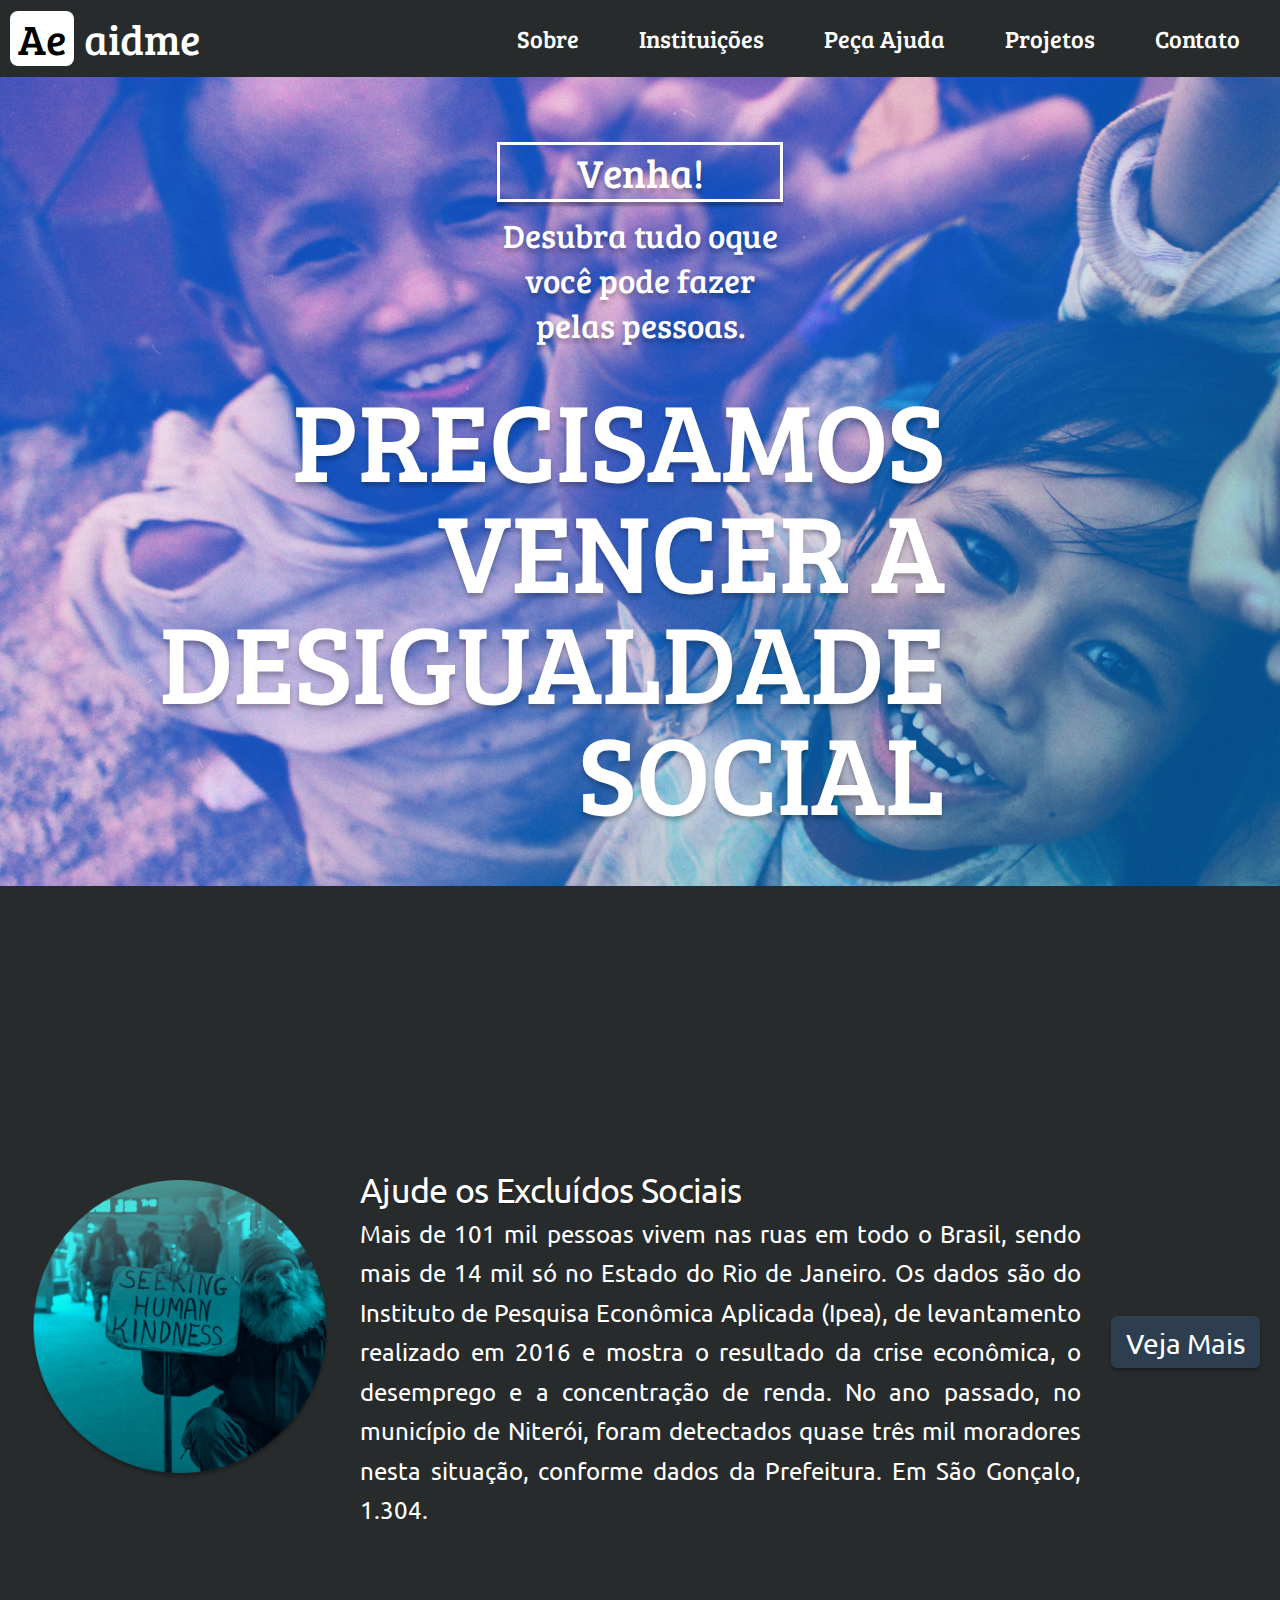
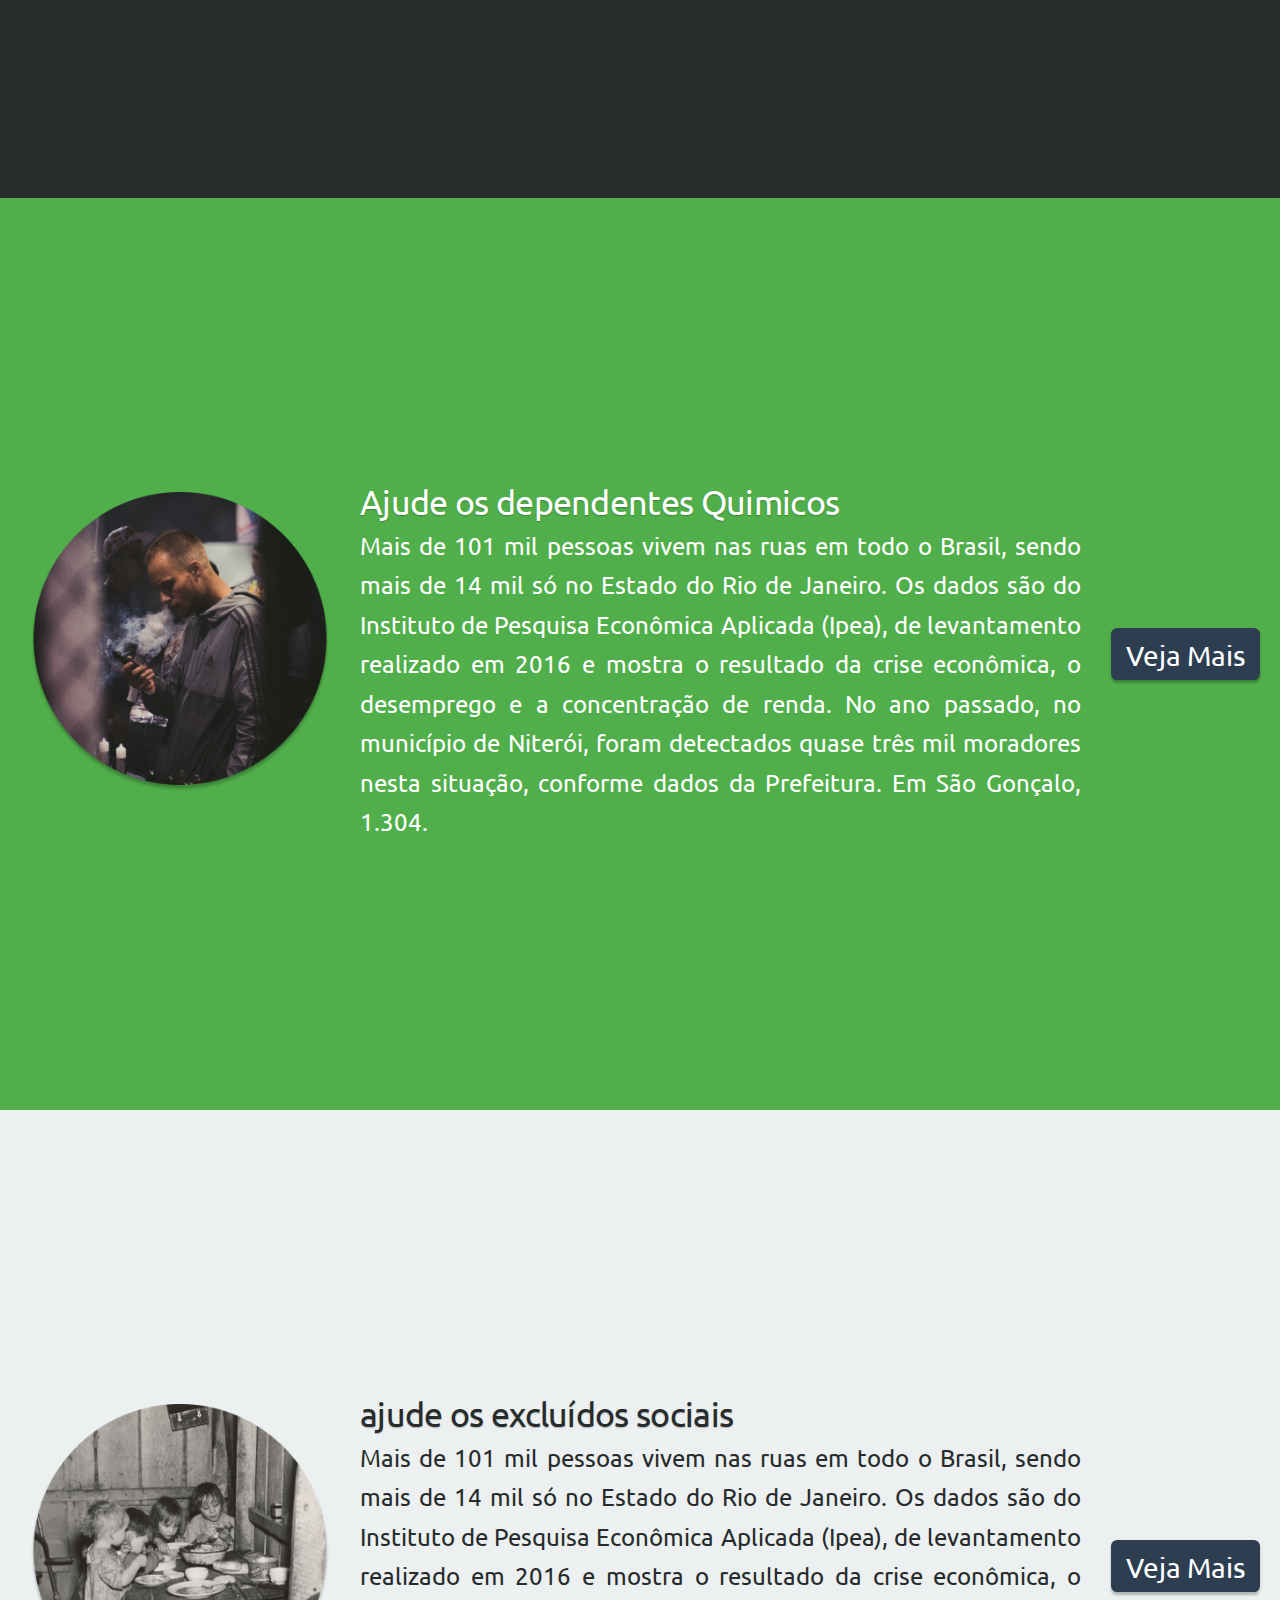
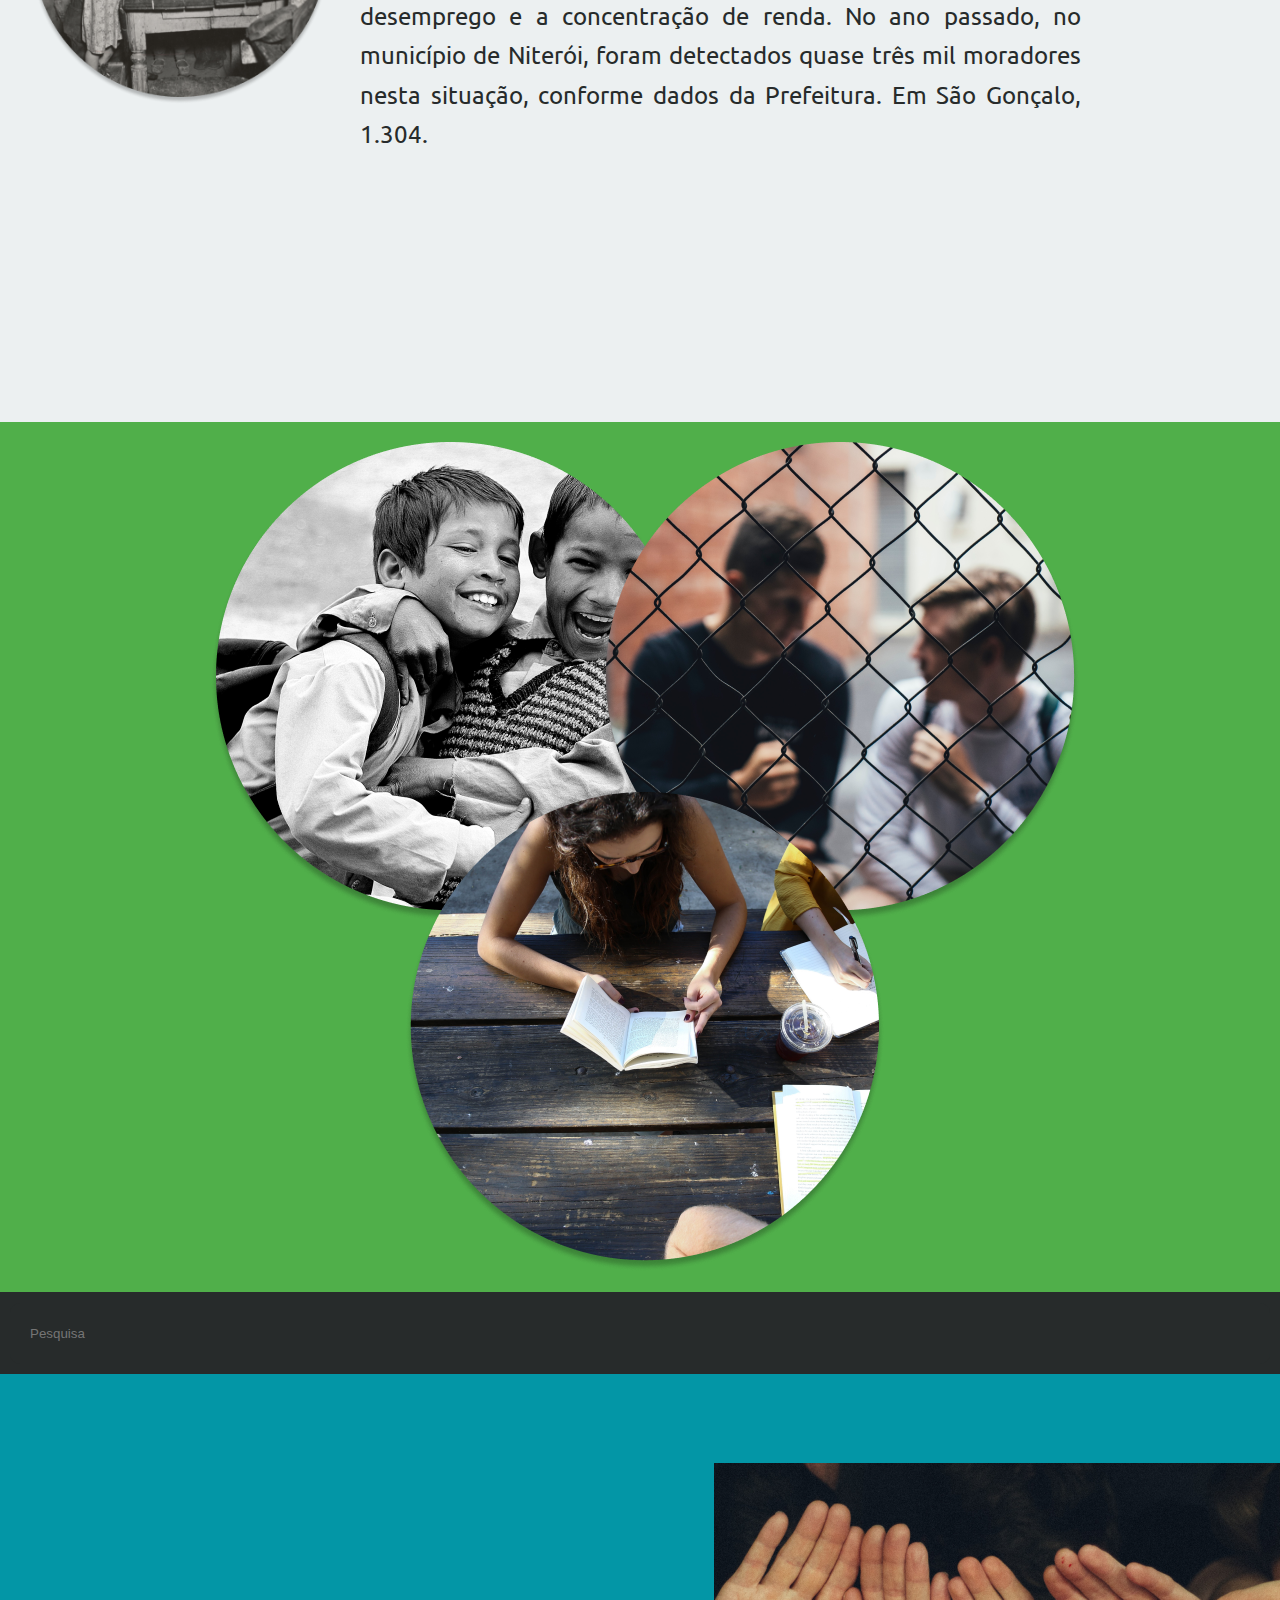
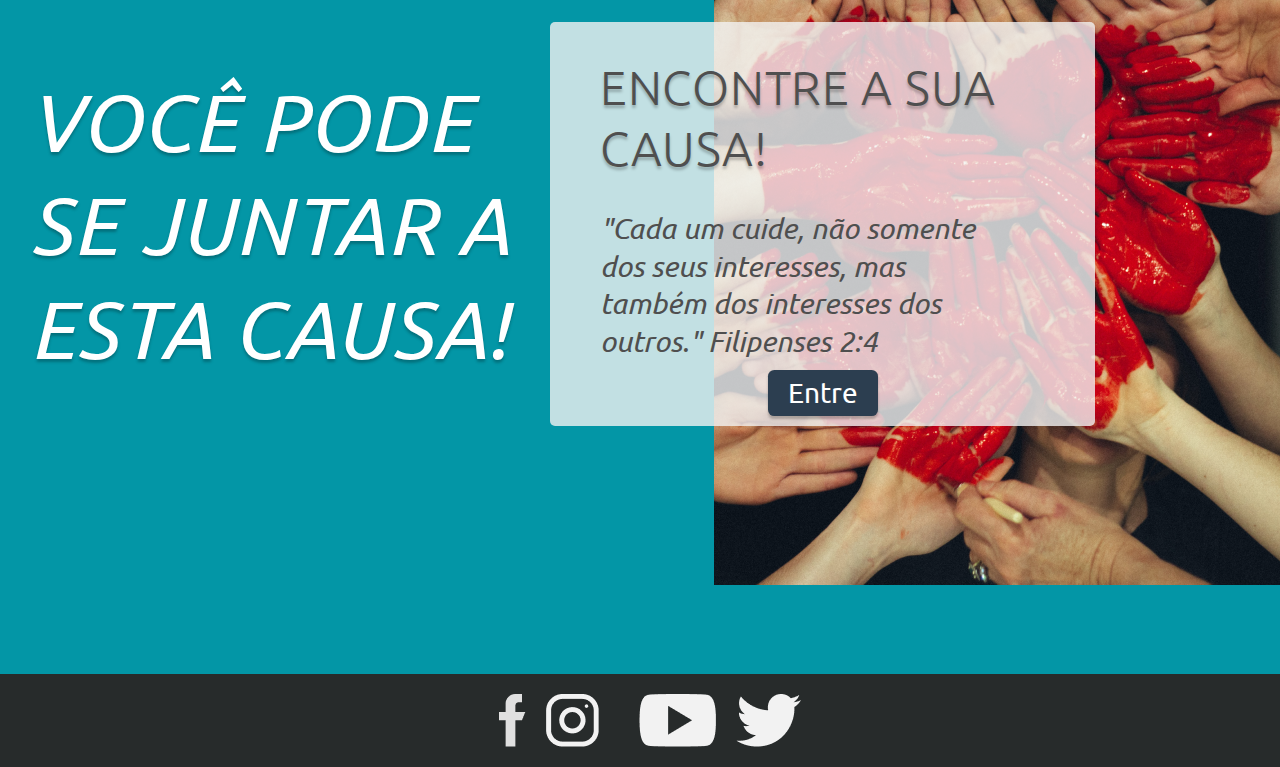
<file: index.html>
<!DOCTYPE html>
<html>

<head>
    <title>aidme</title>
    <meta charset="UTF-8" />
    <meta name="viewport" content="width=device-width,initial-scale=1,shrink-to-fit=no">
    <link href="https://fonts.googleapis.com/css?family=Nunito:400,400i,700&display=swap" rel="stylesheet">
    <link rel="stylesheet" type="text/css" href="src/styles.css">
    <link href="https://fonts.googleapis.com/css?family=Bree+Serif&display=swap" rel="stylesheet">
    <link href="https://fonts.googleapis.com/css?family=Ubuntu&display=swap" rel="stylesheet">
</head>

<body>
    <header class="menu-bg">
        <div class="menu">
            <section class="logo-adme">
                <div class="marca">
                    <a href="index.html">Ae</a>
                </div>
                <div>
                    <div class="logo">
                        <a href="index.html">aidme</a>
                    </div>
                </div>
            </section>
            <ul class="nav">
                <li><a href="sobre.html">Sobre</a></li>
                <li><a href="servico.html">Instituições</a></li>
                <li><a href="/">Peça Ajuda</a></li>
                <li><a href="servico.html">Projetos</a></li>
                <li><a href="contato.html">Contato</a></li>
            </ul>
        </div>
    </header>
    <section class="banner-bg">
        <div class="banner">
            <div class="in-banner1">
                <div class="in-inbanner1">
                    <a href="servico.html">Venha!</a>
                    <p>Desubra tudo oque você pode fazer pelas pessoas.</p>
                </div>
            </div>
            <div class="in-banner2">
                <h1>PRECISAMOS VENCER A DESIGUALDADE SOCIAL</h1>
            </div>
        </div>
    </section>
    <section class="projetos">
        <section class="projetos-individuais-bg p1">
            <div class="projetos-individuais">
                <img class="img" src="img/imagem-p1.png" width="300px" height="300px" alt="imagem-p1">
                <div>
                    <h1>Ajude os Excluídos Sociais</h1>
                    <p>Mais de 101 mil pessoas vivem nas ruas em todo o Brasil, sendo mais de 14 mil só no Estado do Rio de Janeiro. Os dados são do Instituto de Pesquisa Econômica Aplicada (Ipea), de levantamento realizado em 2016 e mostra o resultado da
                        crise econômica, o desemprego e a concentração de renda. No ano passado, no município de Niterói, foram detectados quase três mil moradores nesta situação, conforme dados da Prefeitura. Em São Gonçalo, 1.304.</p>
                </div>
                <input href="servico.html" type="button" value="Veja Mais">
            </div>
        </section>
        <section class="projetos-individuais-bg p2">
            <div class="projetos-individuais">
                <img class="img" src="img/imagem-p2.png" width="300px" height="300px" alt="imagem-p2">
                <div>
                    <h1>Ajude os dependentes Quimicos</h1>
                    <p>Mais de 101 mil pessoas vivem nas ruas em todo o Brasil, sendo mais de 14 mil só no Estado do Rio de Janeiro. Os dados são do Instituto de Pesquisa Econômica Aplicada (Ipea), de levantamento realizado em 2016 e mostra o resultado da
                        crise econômica, o desemprego e a concentração de renda. No ano passado, no município de Niterói, foram detectados quase três mil moradores nesta situação, conforme dados da Prefeitura. Em São Gonçalo, 1.304.</p>
                </div>
                <input href="servico.html" type="button" value="Veja Mais">
            </div>
        </section>
        <section class="projetos-individuais-bg p3">
            <div class="projetos-individuais">
                <img class="img" src="img/imagem-p3.png" width="300px" height="300px" alt="imagem-p3">
                <div class="individuais-p3">
                    <h1>ajude os excluídos sociais</h1>
                    <p>Mais de 101 mil pessoas vivem nas ruas em todo o Brasil, sendo mais de 14 mil só no Estado do Rio de Janeiro. Os dados são do Instituto de Pesquisa Econômica Aplicada (Ipea), de levantamento realizado em 2016 e mostra o resultado da
                        crise econômica, o desemprego e a concentração de renda. No ano passado, no município de Niterói, foram detectados quase três mil moradores nesta situação, conforme dados da Prefeitura. Em São Gonçalo, 1.304.</p>
                </div>
                <input href="servico.html" type="button" value="Veja Mais">
            </div>
        </section>
    </section>

    <section class="imagens-bg">
        <div class="imagens">
            <img class="img imagem img1" src="img/imagens1.png" alt="imagens">
            <img class="img imagem img2" src="img/imagens2.png" alt="imagens">
            <img class="img imagem img3" src="img/imagens3.png" alt="imagens">
        </div>
    </section>
    <section class="busca-bg">
        <div class="buscador">
            <input type="text" name="busca" id="busca" placeholder="Pesquisa" placeholder="Faça sua Pesquisa aqui!">
        </div>
    </section>
    <section class="causa-bg">
        <div class="causa">
            <h1 class="causa-h1">VOCÊ PODE SE JUNTAR A ESTA CAUSA!</h1>

            <section class="causa-branco">
                <h1>Encontre a sua causa!</h1>
                <p>"Cada um cuide, não somente dos seus interesses, mas também dos interesses dos outros." Filipenses 2:4</p>
                <button href="#" type="button" value="Entre">Entre</button>
            </section>
        </div>
    </section>
    <footer class="footer-bg">
        <div class="footer">
            <div class="img-footer img1">
                <img class="img" src="img/footer1.png" alt="rede-social">
            </div>
            <div class="img-footer img2">
                <img class="img" src="img/footer2.png" alt="rede-social">
            </div>
            <div class="img-footer img3">
                <img class="img" src="img/footer3.png" alt="rede-social">
            </div>
            <div class="img-footer img4">
                <img class="img" src="img/footer4.png" alt="rede-social">
            </div>
        </div>
    </footer>

</body>

</html>
</file>
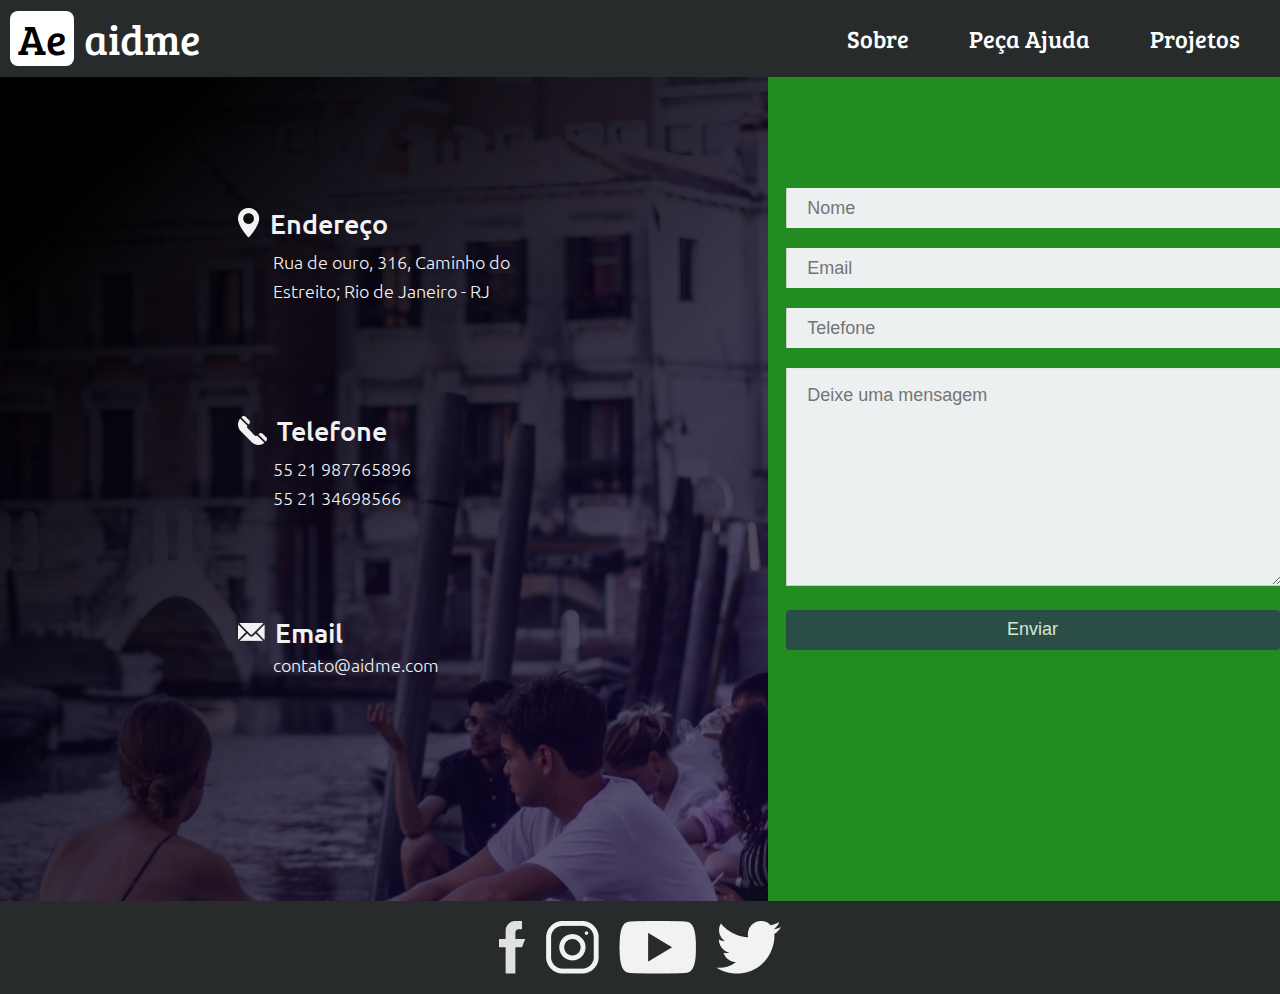
<file: contato.html>
<!DOCTYPE html>
<html>
  <head>
    <title>aidme-sobre</title>
    <meta charset="UTF-8" />
    <meta name="viewport" content="width=device-width,initial-scale=1,shrink-to-fit=no">
    <link href="https://fonts.googleapis.com/css?family=Nunito:400,400i,700&display=swap" rel="stylesheet">
    <link rel="stylesheet" type="text/css" href="src/styles-contato.css">
    <link href="https://fonts.googleapis.com/css?family=Bree+Serif&display=swap" rel="stylesheet"> 
    <link href="https://fonts.googleapis.com/css?family=Ubuntu&display=swap" rel="stylesheet"> 
  </head>

  <body>
     <header class="menu-bg">
      <div class="menu">
        <section class="logo-adme">
            <div class="marca">
                <a href="index.html">Ae</a>
            </div>
                  <div>
                    <div class="logo">
                      <a href="index.html">aidme</a>
                  </div>
              </div>
        </section>
          <ul class="nav">
            <li><a href="sobre.html">Sobre</a></li>
            <li><a href="/">Peça Ajuda</a></li>
            <li><a href="servico.html">Projetos</a></li>
            
          </ul>
      </div>
    </header>
    <main class="main-centro img">
        <section class="informacoes">
            <div class=" infor-contato endereço">
                <div class="titulo-icon">
                    <img class="icon-img" src="img/icon-img1.png" alt="imagem-contato1">
                    <h1>Endereço</h1>
                </div>
                <div class="informacoes-p">
                    <p>Rua de ouro, 316, Caminho do Estreito; Rio de Janeiro - RJ</p>
                </div>

            </div>
            <div class="infor-contato Telefone">
                <div class="titulo-icon">
                    <img class="icon-img" src="img/icon-img2.png" alt="imagem-contato1">
                    <h1>Telefone</h1>
                </div>
                <div class="informacoes-p">
                    <p href="55 21 987765896">55 21 987765896 <br>55 21 34698566</p>
                </div>

            </div>
            <div class="infor-contato email">
                <div class="titulo-icon">
                    <img class="icon-img" src="img/icon-img3.png" alt="imagem-contato1">
                    <h1>Email</h1>
                </div>
                <div class="informacoes-p">
                    <p>contato@aidme.com</p>
                </div>
            </div>
            <div class="telefone">
            </div>
            <div class="email">
            </div>
        </section>
        <section class="container">
            <form action="#" class="form-contact" method="post" tabindex="1">
                <input type="text" class="form-contact-input" name="nome" placeholder="Nome" required />
                <input type="email" class="form-contact-input" name="email" placeholder="Email" required />
                <input type="tel" class="form-contact-input" name="tel" placeholder="Telefone" />
                <textarea class="form-contact-textarea" name="conteudo" placeholder="Deixe uma mensagem" required></textarea>
                <button type="submit" class="form-contact-button">Enviar</button>
            </form>
        </section>
    </main>
      
      
    <footer class="footer-bg">
      <div class="footer">
          <div class="img-footer img1">
            <img class="img" src="img/footer1.png" alt="rede-social">
          </div>
          <div class="img-footer img2">
             <img class="img" src="img/footer2.png" alt="rede-social">
          </div>
          <div class="img-footer img3">
            <img class="img" src="img/footer3.png" alt="rede-social">
          </div>
          <div class="img-footer img4">
           <img class="img" src="img/footer4.png" alt="rede-social">
          </div>
      </div>
    </footer>
  </body>
</html>
</file>
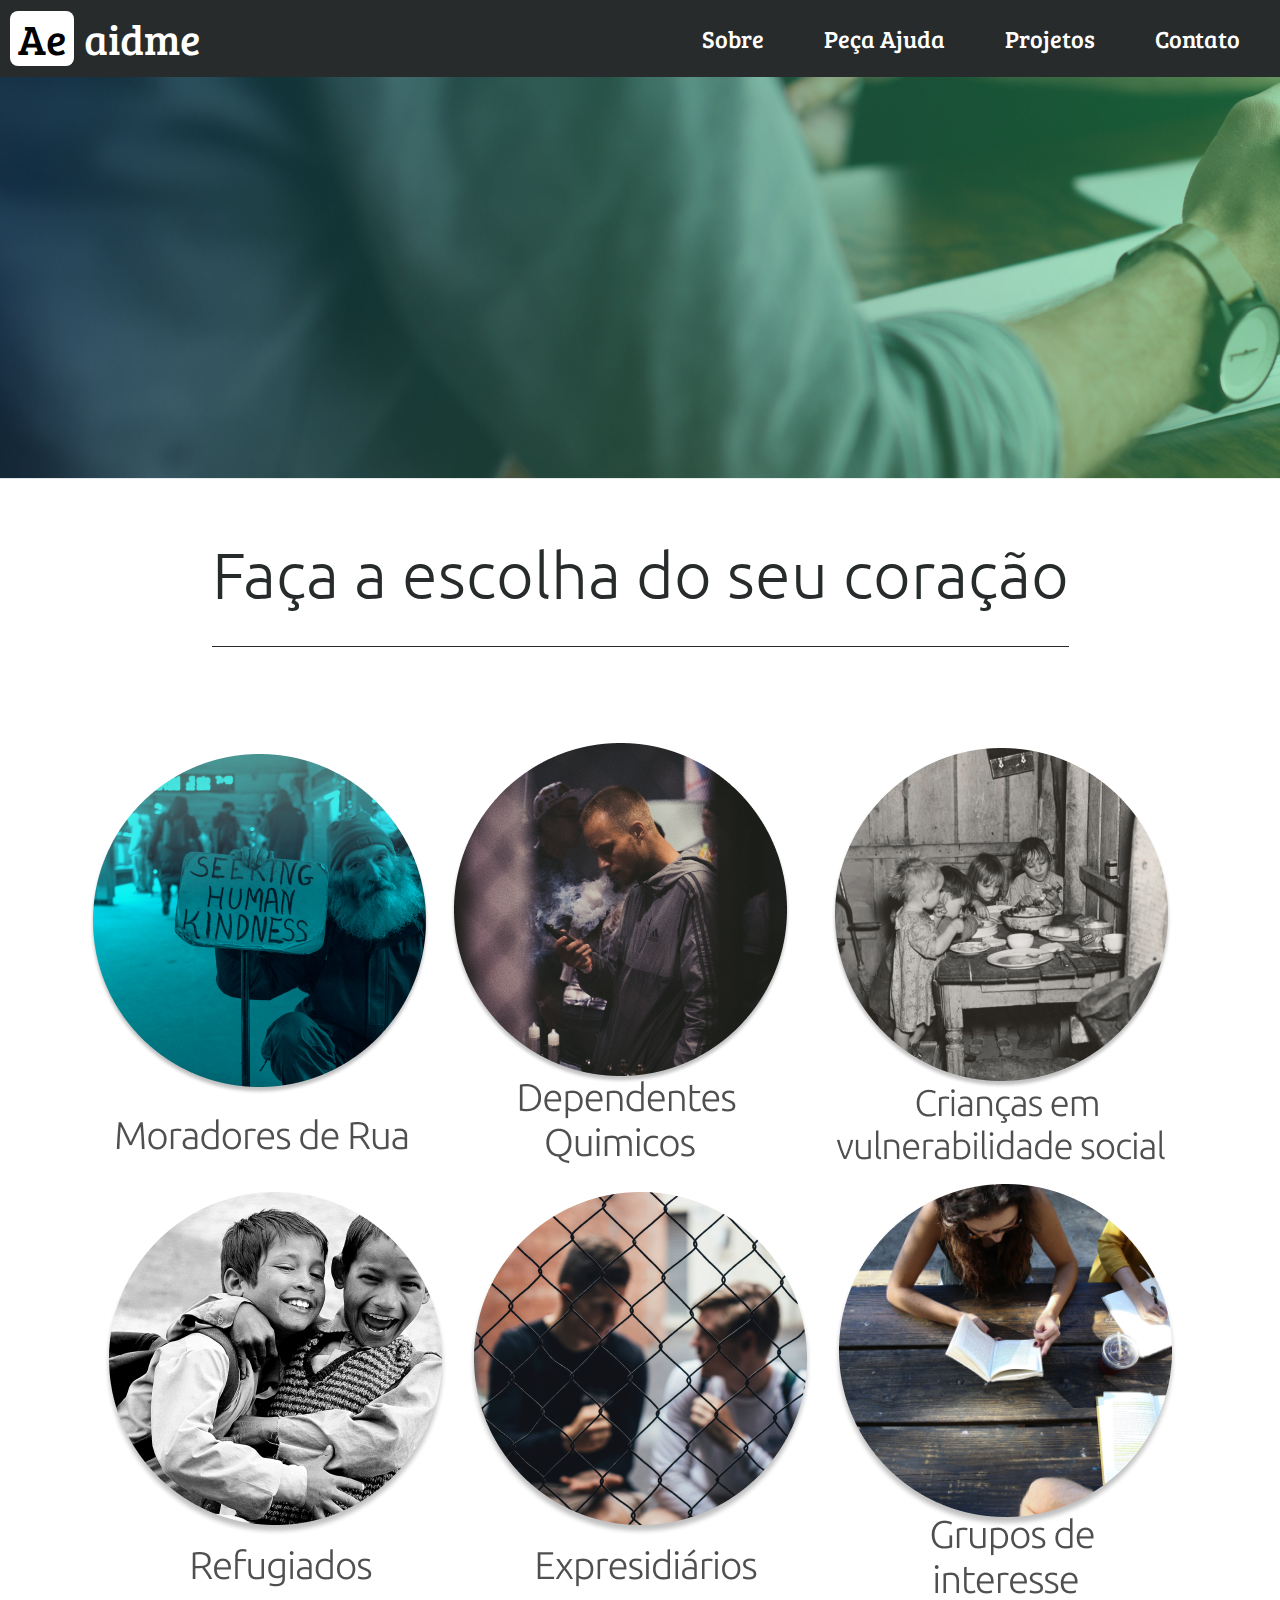
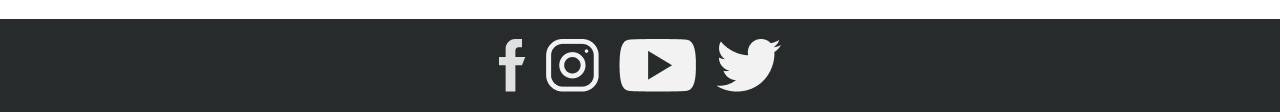
<file: servico.html>
<!DOCTYPE html>
<html>
  <head>
    <title>aidme-sobre</title>
    <meta charset="UTF-8" />
    <meta name="viewport" content="width=device-width,initial-scale=1,shrink-to-fit=no">
    <link href="https://fonts.googleapis.com/css?family=Nunito:400,400i,700&display=swap" rel="stylesheet">
    <link rel="stylesheet" type="text/css" href="src/styles-servicos.css">
    <link href="https://fonts.googleapis.com/css?family=Bree+Serif&display=swap" rel="stylesheet"> 
    <link href="https://fonts.googleapis.com/css?family=Ubuntu&display=swap" rel="stylesheet"> 
  </head>

  <body>
     <header class="menu-bg">
      <div class="menu">
        <section class="logo-adme">
            <div class="marca">
                <a href="index.html">Ae</a>
            </div>
                  <div>
                    <div class="logo">
                      <a href="index.html">aidme</a>
                  </div>
              </div>
        </section>
          <ul class="nav">
            <li><a href="sobre.html">Sobre</a></li>
            
            <li><a href="/">Peça Ajuda</a></li>
            <li><a href="servico.html">Projetos</a></li>
            <li><a href="contato.html">Contato</a></li>
          </ul>
      </div>
    </header>
    
    <main>
      <section class="main-servico">
            <div class="servicos">
                <div class="faca-escolha">
                <h1>Faça a escolha do seu coração</h1>
                </div>
                <section class="container-servc-maior">
                <div class="servico-container contain1 ">
                    <img href ="/" class="img serv1" src="img/servicos/servico1.png" alt="serviço1">
<!--                    <h1>Moradores de Rua</h1>-->
                </div>
                <div class="servico-container contain2 ">
                    <img class="img serv2" src="img/servicos/servico2.png" alt="serviço2">
<!--                    <h1>Dependentes Químicos</h1>-->
                </div>
                <div class="servico-container contain3 ">
                    <img class="img serv3" src="img/servicos/servico3.png" alt="serviço3">
<!--                    <h1>Crianças em vulnerabilidade social</h1>-->
                </div>
                <div class="servico-container contain4 ">
                    <img class="img serv4" src="img/servicos/servico4.png" alt="serviço4">
<!--                    <h1>Refugiados</h1>-->
                </div>
                <div class="servico-container contain5 ">
                    <img class="img serv5" src="img/servicos/servico5.png" alt="serviço5">
<!--                    <h1>Expresidiários</h1>-->
                </div>
                <div class="servico-container contain6 ">
                    <img class="img serv6" src="img/servicos/servico6.png" alt="serviço6">
<!--                    <h1>Gupos de interesse</h1>-->
                </div>
                </section>
            </div>
        </section>
    </main>
      
      
    <footer class="footer-bg">
      <div class="footer">
          <div class="img-footer img1">
            <img class="img" src="img/footer1.png" alt="rede-social">
          </div>
          <div class="img-footer img2">
             <img class="img" src="img/footer2.png" alt="rede-social">
          </div>
          <div class="img-footer img3">
            <img class="img" src="img/footer3.png" alt="rede-social">
          </div>
          <div class="img-footer img4">
           <img class="img" src="img/footer4.png" alt="rede-social">
          </div>
      </div>
    </footer>

  </body>
  
</html>
</file>
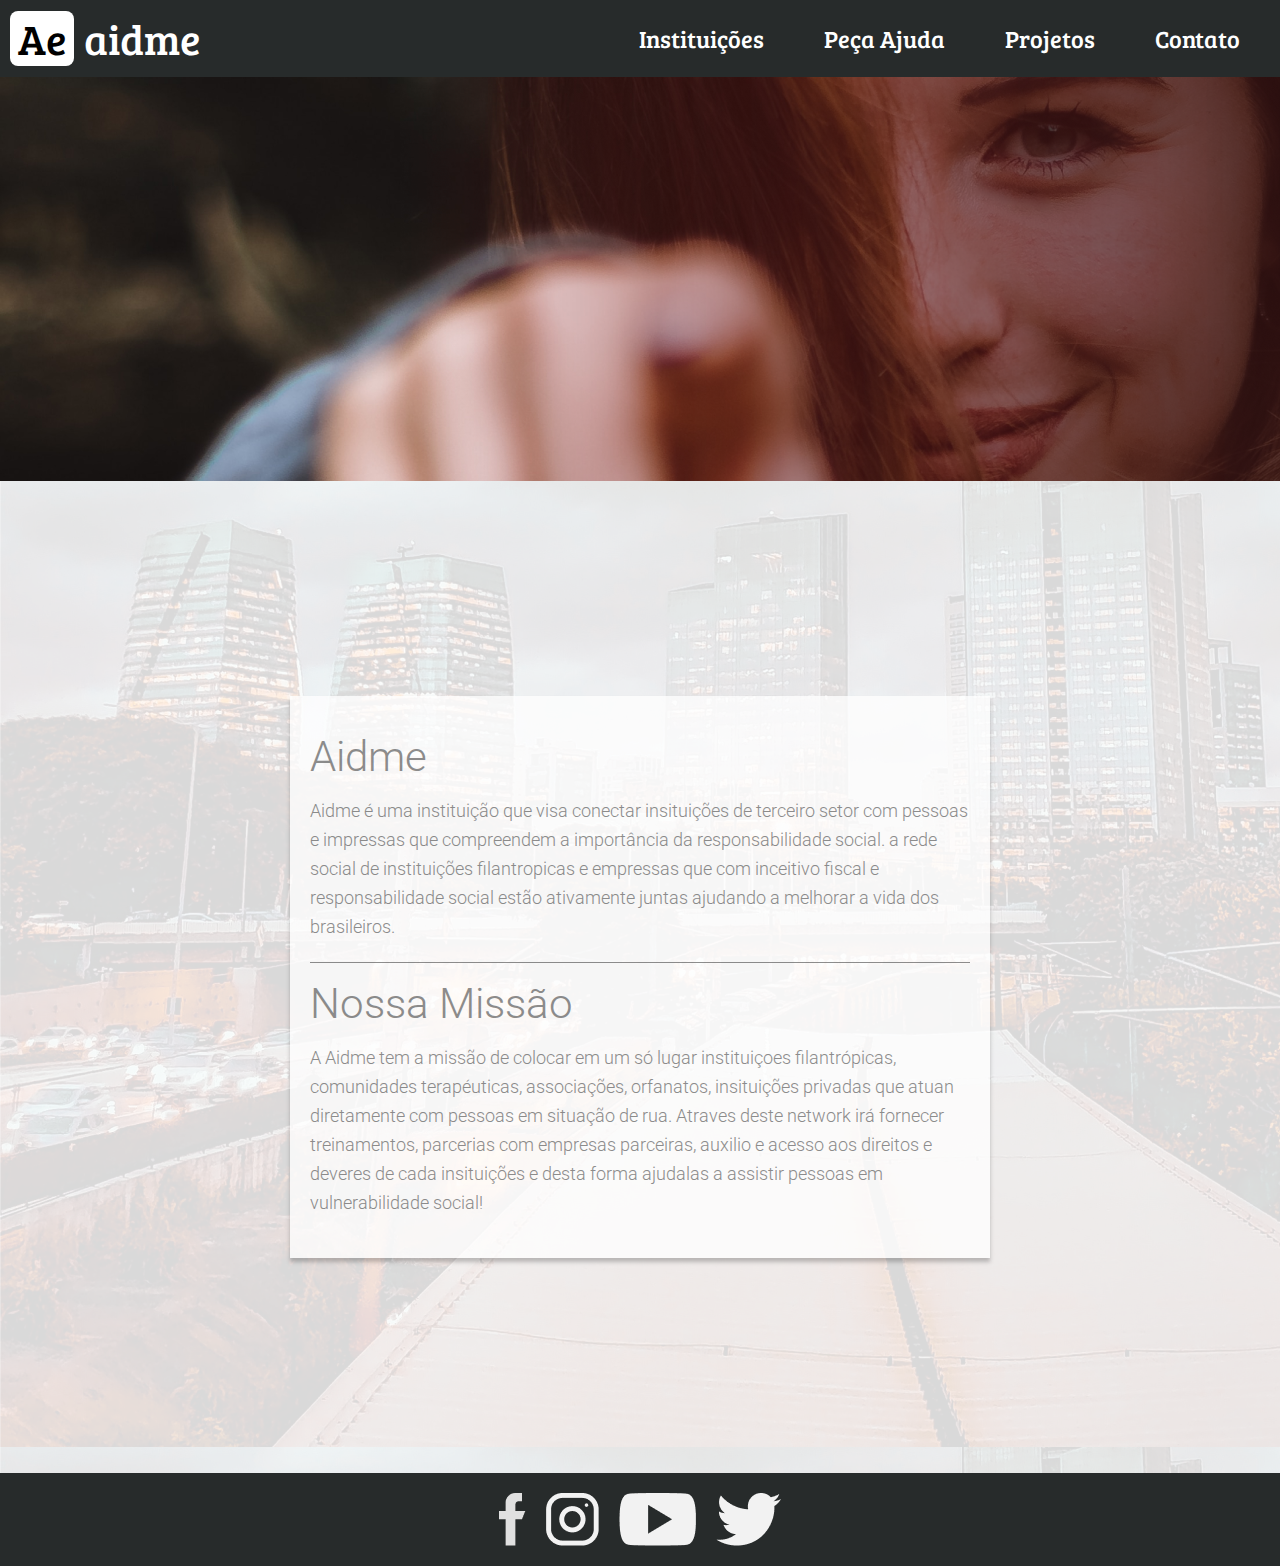
<file: sobre.html>
<!DOCTYPE html>
<html>
  <head>
    <title>aidme-sobre</title>
    <meta charset="UTF-8" />
    <meta name="viewport" content="width=device-width,initial-scale=1,shrink-to-fit=no">
    <link href="https://fonts.googleapis.com/css?family=Nunito:400,400i,700&display=swap" rel="stylesheet">
    <link rel="stylesheet" type="text/css" href="src/styles-sobre.css">
    <link href="https://fonts.googleapis.com/css?family=Bree+Serif|Roboto:300,400|Ubuntu&display=swap" rel="stylesheet">  
  </head>

  <body>
     <header class="menu-bg">
      <div class="menu">
        <section class="logo-adme">
            <div class="marca">
                <a href="index.html">Ae</a>
            </div>
                  <div>
                    <div class="logo">
                      <a href="index.html">aidme</a>
                  </div>
              </div>
        </section>
          <ul class="nav">
            <li><a href="servico.html">Instituições</a></li>
            <li><a href="/">Peça Ajuda</a></li>
            <li><a href="servico.html">Projetos</a></li>
            <li><a href="contato.html">Contato</a></li>
          </ul>
      </div>
    </header>
    <section class="banner">
     
    </section>
    <main class="main-bg">
        <section class="main-sobre">
            <div class="aidme-sobre">
                <h1>Aidme</h1>
                <p>Aidme  é uma instituição que visa conectar insituições de terceiro setor com pessoas e impressas que compreendem a importância da responsabilidade social. a rede social de instituições filantropicas e empressas que com inceitivo fiscal e responsabilidade social estão ativamente juntas ajudando a melhorar a vida dos brasileiros.</p>
            </div>
            <div class="nossa-missao">
                <h1>Nossa Missão</h1>
                <p> A Aidme  tem a missão de colocar em um só lugar instituiçoes filantrópicas, comunidades terapéuticas, associações, orfanatos, insituições privadas que atuan diretamente com pessoas em situação de rua. Atraves deste network irá fornecer treinamentos, parcerias com empresas parceiras, auxilio e acesso aos direitos e deveres de cada insituições e desta forma ajudalas a assistir pessoas em vulnerabilidade social!</p>
            </div>
        </section>
      
    </main>
      
    <footer class="footer-bg">
      <div class="footer">
          <div class="img-footer img1">
            <img class="img" src="img/footer1.png" alt="rede-social">
          </div>
          <div class="img-footer img2">
             <img class="img" src="img/footer2.png" alt="rede-social">
          </div>
          <div class="img-footer img3">
            <img class="img" src="img/footer3.png" alt="rede-social">
          </div>
          <div class="img-footer img4">
           <img class="img" src="img/footer4.png" alt="rede-social">
          </div>
      </div>
    </footer>

  </body>
  
</html>
</file>
<file: src/styles.css>
* {
    margin: 0px;
    padding: 0px;
    list-style: none;
    text-decoration: none;
    color: black;
}

.img {
    display: block;
    max-width: 100%;
}


/* MENU */

.menu-bg {
    display: -webkit-box;
    display: -ms-flexbox;
    display: flex;
    -ms-flex-wrap: wrap;
    flex-wrap: wrap;
    background: #272B2B;
    max-width: auto;
    height: auto;
    align-items: center;
    justify-content: center;
}

.menu {
    width: 100%;
    display: -webkit-box;
    display: -ms-flexbox;
    display: flex;
    -ms-flex-wrap: wrap;
    flex-wrap: wrap;
    -webkit-box-align: center;
    -ms-flex-align: center;
    align-items: center;
    -webkit-box-pack: justify;
    -ms-flex-pack: justify;
    justify-content: space-between;
    margin: 10px;
    flex: 0 1 auto;
    max-width: 1366px;
    /*     background: greenyellow; */
}


/* LOGO - MENU */

.logo-adme {
    display: -webkit-box;
    display: -ms-flexbox;
    display: flex;
    -webkit-box-align: center;
    -ms-flex-align: center;
    align-items: center;
    flex: 0 1 auto;
    /* background: peru */
}

.marca {
    display: -webkit-box;
    display: -ms-flexbox;
    display: flex;
    -webkit-box-align: center;
    -ms-flex-align: center;
    align-items: center;
    -webkit-box-pack: center;
    -ms-flex-pack: center;
    justify-content: center;
    background: white;
    width: 4em;
    height: 3.4em;
    line-height: 98.8%;
    border-radius: 0.5em;
    flex: 0 1 auto;
    margin-right: 10px;
}

.marca a {
    color: black;
    font-family: Bree Serif;
    font-size: 2.61em;
    flex: 0 1 auto;
}

.logo {
    display: -webkit-box;
    display: -ms-flexbox;
    display: flex;
    margin-left: 10px flex: 0 1 auto;
}

.logo a {
    color: white;
    font-family: Bree Serif;
    font-size: 2.61em;
    flex: 0 1 auto;
}


/* BARRA DE NAVEGAÇÃO */

.nav {
    display: flex;
    flex-wrap: wrap;
    align-items: center;
    justify-content: space-around;
    width: auto;
    flex: 0 1 auto;
    /*     background: teal; */
}

.nav a {
    padding: 30px;
    font-size: 1.5em;
    color: white;
    font-family: Bree Serif;
    flex: 0 1 auto;
}


/* BANNER */

.banner-bg {
    background-image: url("banner-criancas3.png");
    max-height: 100%;
    max-width: 100%;
}

.banner {
    width: 100%;
    display: flex;
    flex-wrap: wrap;
    align-items: center;
    justify-content: space-between;
    flex: 0 1 auto;
    max-width: 1366px;
    margin: 0 auto;
    padding: 50px 0 50px;
}

.in-banner1 {
    display: flex;
    flex-wrap: wrap;
    flex: 1 1 auto;
    justify-content: center;
    align-content: center;
    /*background: yellow;
}

.in-inbanner1 {
    display: flex;
    flex-direction: column;
    align-items: center;
    flex: 1 1 auto;
    /*background: blue;*/
    margin: 15px;
}

.in-banner1 a {
    display: flex;
    flex-wrap: wrap;
    flex: 1 1 auto;
    border: 3px solid #ffffff;
    max-width: auto;
    max-height: auto;
    align-items: center;
    justify-content: center;
    box-sizing: border-box;
    box-shadow: 0px 4px 2px rgba(0, 0, 0, 0.25);
    padding: 0px 60px 0px;
    font-family: bree serif;
    font-style: normal;
    font-weight: normal;
    font-size: 40px;
    line-height: 98, 8%;
    text-align: right;
    color: #ffffff;
    text-shadow: 0px 4px 4px rgba(0, 0, 0, 0.25);
}

.in-banner1 p {
    display: flex;
    flex-wrap: wrap;
    flex: 1 1 auto;
    font-family: bree serif;
    font-style: normal;
    font-weight: normal;
    font-size: 33px;
    line-height: 98, 8%;
    text-align: center;
    text-shadow: 0px 4px 4px rgba(0, 0, 0, 0.25);
    max-width: 286px;
    max-height: auto;
    color: #ffffff;
    margin-top: 10px;
}

.in-banner2 {
    /*background: blue;*/
    display: flex;
    flex-wrap: wrap;
    flex: 2 1 auto;
    margin-right: 20px;
    max-width: 945px;
    max-height: auto;
    justify-content: flex-end;
}

.in-banner2 h1 {
    display: flex;
    flex-wrap: wrap;
    flex: 0 1 auto;
    justify-content: flex-end;
    font-family: Bree Serif;
    font-style: normal;
    font-weight: normal;
    color: #ffffff;
    font-size: 111.976px;
    line-height: 111px;
    text-align: right;
    text-transform: capitalize;
    text-shadow: 0px 4px 4px rgba(0, 0, 0, 0.25);
    margin-top: 20px;
    /*background: purple;*/
    max-width: auto;
    margin-bottom: 10px;
}


/* PROJETOS */

.projetos {
    display: flex;
    flex-direction: column;
    flex: 0 1 auto;
    max-width: auto;
}

.projetos-individuais-bg {
    display: flex;
    flex: 0 1 892px;
    max-width: 100%;
    /*    background:yellow; */
    padding: 10px;
    align-items: center;
    align-content: center;
    justify-content: center;
}

.projetos-individuais {
    display: flex;
    max-width: 1366px;
}

.projetos-individuais img {
    padding: 20px;
    max-height: 20.8125rem;
    max-width: 20.8125rem;
}

.projetos-individuais div {
    /* background: yellow; */
    display: flex;
    flex-direction: column;
    margin: 10px;
}

.projetos-individuais-bg div p {
    font-family: ubuntu;
    display: block;
    font-style: normal;
    font-size: 24.0714px;
    line-height: 164.8%;
    color: #ffffff;
    max-height: 300px;
    text-align: justify;
    /*background: green;*/
}

.projetos-individuais-bg div h1 {
    /*background: yellowgreen;*/
    flex-direction: column;
    max-width: 480px;
    max-height: 34px;
    margin-bottom: 10px;
    font-family: ubuntu;
    font-style: normal;
    font-weight: normal;
    font-size: 33.9359px;
    line-height: 122.3%;
    letter-spacing: -0.02em;
    color: #ffffff;
    text-shadow: 0px 1.16049px 1.16049px rgba(0, 0, 0, 0.25);
    margin-bottom: 10px;
}

.projetos-individuais-bg input {
    /*    background: green;*/
    display: flex;
    flex: 0 1 auto;
    flex-wrap: wrap;
    align-self: center;
    text-align: center;
    text-transform: capitalize;
    color: #ffffff;
    margin: 10px;
    margin-left: 20px;
    max-width: 156px;
    max-height: 51.16px;
    background: #2C3E50;
    box-shadow: 0px 2.52632px 2.52632px rgba(0, 0, 0, 0.25);
    border-radius: 6.31579px;
    border: 0px;
    padding: 5px 15px;
    font-family: ubuntu;
    font-style: normal;
    font-weight: normal;
    font-size: 28.0639px;
    line-height: 164.8%;
}

.p1 {
    background: #272B2B;
}

.p2 {
    flex-direction: row-reverse;
    background: #50AF4A;
}

.p3 {
    background: #ECF0F1;
}

.p3 div p {
    color: #272B2B
}

.p3 div h1 {
    color: #272B2B
}


/* IMAGENS ILUSTRATIVAS */

.imagens-bg {
    background: #50AF4A;
    max-height: 100%;
    max-width: 100%
}

.imagens {
    display: flex;
    flex: 0 1 auto;
    flex-wrap: wrap;
    /*    background: red;*/
    justify-content: center;
    align-items: center;
    max-height: 100%;
    max-width: 100%;
}

.imagem {
    margin: -100px;
    margin-bottom: 20px;
    margin-top: 20px;
    margin-right: 10px;
    max-width: 100%;
    max-height: 100%;
}

.img1 {
    margin-left: 20px;
}


/* BARRA DE BUSCA */

.busca-bg {
    display: flex;
    flex: 0 1 auto;
    flex-wrap: wrap;
    background: #272B2B;
    height: 82px;
}

.buscador {
    display: flex;
    flex-direction: column;
    flex: 1 auto;
    justify-content: center;
    margin: 0px 10px;
    max-width: 1366px;
}

.buscador img {
    max-height: 37px;
    max-width: 37px;
    align-self: flex-end;
}

.busca-bg input {
    display: flex;
    height: 61px;
    background: #272B2B;
    border-radius: 10px;
    border: 0px;
    padding-left: 20px;
}


/* CAUSA */

.causa-bg {
    background: #0396A6;
}

.causa {
    display: flex;
    min-height: 100vh;
    margin: auto;
    align-items: center;
    justify-content: space-between;
    max-width: 1366px;
    height: 722px;
    background-image: url("ajuda-img2.png");
    background-repeat: no-repeat;
    background-position: center right;
}

.causa img {
    align-self: flex-end;
    max-height: 100%;
    max-width: 100%;
    order: 3;
    margin: 0px;
}

.causa h1 {
    font-family: Ubuntu;
    font-style: italic;
    font-weight: 300;
    font-size: 80.9456px;
    line-height: 128.3%;
    margin-left: 30px;
    letter-spacing: 0.015em;
    text-transform: uppercase;
    max-width: 500px;
    max-height: 720px;
    color: #FFFFFF;
    text-shadow: 0px 2.89154px 2.89154px rgba(0, 0, 0, 0.25);
}

.causa-branco {
    background: #F2F2F2;
    position: absolute;
    display: flex;
    flex-direction: column;
    align-content: space-between;
    justify-content: center;
    max-height: 463px;
    max-width: 545px;
    border-radius: 5px;
    background: rgba(242, 242, 242, 0.8);
    ;
    margin-left: 550px;
}

.causa-branco h1 {
    display: block;
    font-family: ubuntu;
    font-style: normal;
    font-weight: 300px;
    font-size: 48px;
    line-height: 128.3%;
    letter-spacing: 0.015em;
    color: #4f4f4f;
    margin-top: 34px;
    margin-left: 50px;
    margin-right: 44px;
}

.causa-branco p {
    display: block;
    font-family: ubuntu;
    display: block;
    font-style: italic;
    font-size: 29.0714px;
    line-height: 130.8%;
    color: #4f4f4f;
    max-height: 300px;
    max-width: 397px;
    margin-top: 30px;
    margin-left: 50px;
    margin-right: 20px;
}

.causa-branco button {
    display: block;
    align-self: center;
    text-align: center;
    text-transform: capitalize;
    color: #ffffff;
    max-width: 156px;
    max-height: 51.16px;
    background: #2C3E50;
    box-shadow: 0px 2.52632px 2.52632px rgba(0, 0, 0, 0.25);
    border-radius: 6.31579px;
    border: 0px;
    padding: 5px;
    padding: 0 20px;
    margin: 10px;
    font-family: ubuntu;
    font-style: normal;
    font-weight: normal;
    font-size: 28.0639px;
    line-height: 164.8%;
}

.footer-bg {
    background: #272B2B;
    width: 100%;
}

.footer {
    display: flex;
    align-items: baseline;
    justify-content: center;
    padding: 10px;
}

.img-footer {
    padding: 10px;
}


/* MEDIAS --------------------------------*/

@media(max-width:1230px) {
    .banner {
        flex-wrap: wrap;
        align-items: center;
        justify-content: center
    }
    .banner-bg {
        background-image: url("banner-criancas2.png");
    }
    .in-banner2 h1 {
        font-size: 100.9px;
        line-height: 90.5px;
        text-align: center;
        order: -2;
    }
    .causa h1 {
        display: flex;
        flex-wrap: wrap;
        font-size: 40.9456px;
        line-height: 128.3%;
    }
}

@media(max-width: 1290px) {
    .projetos-individuais p {
        text-align: justify;
    }
    .imagens {
        align-items: center;
        justify-content: center;
    }
    .img3 {
        margin-left: 20px;
        margin-top: -150px;
    }
}

@media(max-width:880px) {
    .in-banner2 h1 {
        justify-content: center;
        font-size: 80.9px;
        line-height: 70.5px;
    }
    .projetos-individuais {
        display: flex;
        flex-direction: column;
        justify-content: center;
        align-items: center;
    }
    .img {
        height: 300px;
        width: 400px;
    }
    .imagens-bg {
        padding-top: 20px;
    }
    .imagens {
        display: flex;
        flex-direction: column;
    }
    .imagem {
        margin: 0px;
        padding: 0px;
        margin-top: 0px
    }
    .causa-branco h1 {
        font-size: 25px;
    }
    .causa-branco p {
        font-size: 19.0714px;
        line-height: 130.8%;
    }
    .menu {
        flex-direction: column;
        margin: 20px;
    }
    .logo-adme {
        margin-bottom: 20px;
        align-content: flex-start;
    }
    .nav {
        flex-direction: column;
        align-items: flex-start;
        /*    background-color: lightgreen*/
    }
    .nav li {
        padding: 5px;
        font-size: 25px;
    }
}

@media(max-width:755px) {
    .causa {
        background-image: url("ajuda-img3.png");
    }
    .causa {
        display: flex;
        flex-direction: column;
    }
    .causa-branco {
        position: sticky;
    }
}

@media(max-width:1024px) {
    .causa-h1 {
        width: 450px;
        padding-left: 90px;
    }
}

@media(max-width:780px) {
    .causa {
        background-image: url("ajuda-img3.png");
        background-repeat: no-repeat;
        background-position: center right;
    }
    .causa-h1 {
        width: 450px;
        padding-left: 50px;
    }
    .causa-branco {
        max-height: 600px;
        max-width: 100%;
        margin: 0 auto;
        margin-left: 390px;
    }
    .causa-bg {
        max-height: 90%;
        padding: 10px;
    }
}

@media(max-width:750px) {
    .causa {
        background-image: url("ajuda-img2.png");
        background-position: center;
        display: flex;
        flex-direction: column;
        align-content: space-around;
        align-items: center;
        /*        background-color: firebrick;*/
        padding: 0px;
        margin: 0px;
        flex: 0 0 auto;
    }
    .causa-h1 {
        /*        background-color: gold;*/
        width: auto;
        margin-top: 15px;
    }
    .causa-branco {
        display: flex;
        align-self: center;
        margin: 10px;
        padding: 80px 0 80px;
        margin-bottom: 400px;
    }
}
</file>
<file: src/styles-contato.css>
* {
    margin: 0px;
    padding: 0px;
    list-style: none;
    text-decoration: none;
    color: black;
}

.img {
    display: block;
    max-width: 100%;
}

body {
    display: flex;
    flex-direction: column;
    align-items: stretch;
    background-color: forestgreen;
}


/* MENU */

.menu-bg {
    display: -webkit-box;
    display: -ms-flexbox;
    display: flex;
    -ms -flex-wrap: wrap;
    flex -wrap: wrap;
    background: #272B2B;
    max -width: auto;
    height: auto;
    align -items: center;
    justify -content: center;
}

.menu {
    width: 100%;
    display: -webkit-box;
    display: -ms-flexbox;
    display: flex;
    -ms-flex-wrap: wrap;
    flex-wrap: wrap;
    -webkit-box-align: center;
    -ms-flex-align: center;
    align-items: center;
    -webkit-box-pack: justify;
    -ms-flex-pack: justify;
    justify-content: space-between;
    margin: 10px;
    flex: 0 1 auto;
    max-width: 1366px;
    /*     background: greenyellow; */
}


/* LOGO - MENU */

.logo-adme {
    display: -webkit-box;
    display: -ms-flexbox;
    display: flex;
    -webkit-box-align: center;
    -ms-flex-align: center;
    align-items: center;
    flex: 0 1 auto;
    /* background: peru */
}

.marca {
    display: -webkit-box;
    display: -ms-flexbox;
    display: flex;
    -webkit-box-align: center;
    -ms-flex-align: center;
    align-items: center;
    -webkit-box-pack: center;
    -ms-flex-pack: center;
    justify-content: center;
    background: white;
    width: 4em;
    height: 3.4em;
    line-height: 98.8%;
    border-radius: 0.5em;
    flex: 0 1 auto;
    margin-right: 10px;
}

.marca a {
    color: black;
    font-family: Bree Serif;
    font-size: 2.61em;
    flex: 0 1 auto;
}

.logo {
    display: -webkit-box;
    display: -ms-flexbox;
    display: flex;
    margin-left: 10px flex: 0 1 auto;
}

.logo a {
    color: white;
    font-family: Bree Serif;
    font-size: 2.61em;
    flex: 0 1 auto;
}


/* BARRA DE NAVEGAÇÃO */

.nav {
    display: flex;
    flex-wrap: wrap;
    align-items: center;
    justify-content: space-around;
    width: auto;
    flex: 0 1 auto;
    /*     background: teal; */
}

.nav a {
    padding: 30px;
    font-size: 1.5em;
    color: white;
    font-family: Bree Serif;
    flex: 0 1 auto;
}

.footer {
    display: flex;
    align-items: baseline;
    justify-content: center;
    padding: 10px;
    background: #272B2B;
}

.img-footer {
    padding: 10px;
}

.main-centro {
    display: flex;
    flex-direction: row;
    background-image: url(sobre-img.png);
    background-repeat: no-repeat;
    max-width: 100%;
    max-height: 1170px;
    /*   background-color: lightcoral;*/
    padding: 111px 0px 111px 0;
}

.informacoes {
    /*     background-color: royalblue; */
    display: flex;
    flex-direction: column;
    margin-left: 218px;
    padding: 10px;
    max-height: 100%;
}

.infor-contato {
    display: flex;
    flex-direction: column;
    margin-bottom: 100px;
}

.titulo-icon {
    display: flex;
    align-items: center;
}

.titulo-icon img {
    padding: 10px;
}

.titulo-icon h1 {
    font-family: Ubuntu;
    font-style: normal;
    font-weight: 500;
    font-size: 27.3158px;
    line-height: 98.8%;
    color: #F2F2F2;
}

.informacoes-p p {
    font-family: Ubuntu;
    font-style: normal;
    font-weight: 300;
    font-size: 18px;
    line-height: 161.8%;
    color: #F2F2F2;
    text-shadow: 0px 4px 4px rgba(0, 0, 0, 0.25);
    max-width: 316px;
    margin-left: 45px;
}


/* FORMULÁRIO*/

.container {
    width: 40%;
    margin: 0 auto;
    margin-left: 200px;
}

.form-contact {
    width: 100%;
    font-family: 'Roboto', sans-serif;
}

.form-contact-input {
    width: 100%;
    color: #292929;
    font-size: 18px;
    background-color: #ECF0F1;
    border: 0px solid #E9E9E9;
    border-radius: 1px;
    height: 40px;
    margin-bottom: 20px;
    border-bottom: 0px solid #ccc;
    border-left: 1px solid #ccc;
    text-indent: 20px;
}

.form-contact-textarea {
    width: 100%;
    color: #292929;
    font-size: 18px;
    background-color: #ECF0F1;
    border: 1px solid #E9E9E9;
    border-radius: 1px;
    height: 200px;
    margin-bottom: 20px;
    border-bottom: 1px solid #ccc;
    border-left: 1px solid #ccc;
    text-indent: 20px;
    padding-top: 16px;
    padding-left: 0;
    padding-right: 0;
    font-family: 'Roboto', sans-serif;
}

.form-contact-button {
    width: 100%;
    font-size: 18px;
    border-radius: 4px;
    color: #fff;
    height: 40px;
    opacity: .8;
    margin-bottom: 20px;
    cursor: pointer;
    background: #2C3E50;
    display: block;
    border: none;
    border-bottom: 1px solid #2C3E50;
    border-right: 1px solid #2C3E50;
    transition: 1s;
}

.form-contact-button:hover {
    opacity: 1;
}
</file>
<file: src/styles-servicos.css>
* {
    margin: 0px;
    padding: 0px;
    list-style: none;
    text-decoration: none;
    color: black;

}

.img {
    display: block;
    max-width: 100%;
}

body{
    display: flex;
    flex-direction: column;
    
}

/* MENU */

.menu-bg {
    display: -webkit-box;
    display: -ms-flexbox;
    display: flex;
    -ms-flex-wrap: wrap;
    flex-wrap: wrap;
    background: #272B2B;
    max-width: auto;
    height: auto;
    align-items: center;
    justify-content: center;

}

.menu {
    width: 100%;
    display: -webkit-box;
    display: -ms-flexbox;
    display: flex;
    -ms-flex-wrap: wrap;
    flex-wrap: wrap;
    -webkit-box-align: center;
    -ms-flex-align: center;
    align-items: center;
    -webkit-box-pack: justify;
    -ms-flex-pack: justify;
    justify-content: space-between;
    margin: 10px;
    flex: 0 1 auto;
    max-width: 1366px;
/*     background: greenyellow; */

}

/* LOGO - MENU */

.logo-adme {
    display: -webkit-box;
    display: -ms-flexbox;
    display: flex;
    -webkit-box-align: center;
    -ms-flex-align: center;
    align-items: center;
    flex: 0 1 auto;
    /* background: peru */

}

.marca {
    display: -webkit-box;
    display: -ms-flexbox;
    display: flex;
    -webkit-box-align: center;
    -ms-flex-align: center;
    align-items: center;
    -webkit-box-pack: center;
    -ms-flex-pack: center;
    justify-content: center;
    background: white;
    width: 4em;
    height: 3.4em;
    line-height: 98.8%;
    border-radius: 0.5em;
    flex: 0 1 auto;
    margin-right: 10px;

}

.marca a {
    color: black;
    font-family: Bree Serif;
    font-size: 2.61em;
    flex: 0 1 auto;
}

.logo {
    display: -webkit-box;
    display: -ms-flexbox;
    display: flex;
    margin-left: 10px flex: 0 1 auto;

}

.logo a {
    color: white;
    font-family: Bree Serif;
    font-size: 2.61em;
    flex: 0 1 auto;

}


/* BARRA DE NAVEGAÇÃO */

.nav {
    
    display: flex;
    flex-wrap: wrap;
    align-items: center;
    justify-content: space-around;
    width: auto;
    flex: 0 1 auto;
/*     background: teal; */

}

.nav a {
    padding: 30px;
    font-size: 1.5em;
    color: white;
    font-family: Bree Serif;
    flex: 0 1 auto;

}

.footer {
	display: flex;
    align-items: baseline;
    justify-content: center;
    padding: 10px;
    background: #272B2B;
}

.img-footer{
    padding: 10px;
}

/*banner*/


.main-servico {
    display: flex;
	background-image: url(servico-banner2.png);
    background-repeat: no-repeat;
    padding: 15px;
    align-items: center;
    justify-content: center;
}

.servicos {
	margin-top: 450px;
    display: flex;
    flex-direction: column;
    flex-wrap: wrap;
    justify-content: center;
}
.faca-escolha {
	display: flex;
    align-items: center;
    justify-content: center;
}
.faca-escolha h1{
    font-family: Ubuntu;
    font-style: normal;
    font-weight: 300;
    font-size: 65.3802px;
    line-height: 98.8%;
    color: #272B2B;
    max-width: 100%;
    max-height: 100%;
    margin-bottom: 36px;
    padding-bottom: 40px;
/*    background-color: aqua;*/
    border-bottom: 1px solid #272B2B ;
	
}
.container-servc-maior{
    max-width: 1208px;
    max-height: 100%;
    display: flex;
    align-items: center;
    justify-content: center;
    flex-wrap: wrap;
    margin-top: 50px;
/*    background-color: coral;*/
    
}

.servico-container{
    padding: 10px;
}


















/* MEDIAS */
</file>
<file: src/styles-sobre.css>
* {
    margin: 0px;
    padding: 0px;
    list-style: none;
    text-decoration: none;
    color: black;

}
body{
    display: flex;
    flex-direction: column;
    justify-content: center;
    align-content: space-around;
    
}

.img {
    display: block;
    max-width: 100%;
}

/* MENU */

.menu-bg {
    display: -webkit-box;
    display: -ms-flexbox;
    display: flex;
    -ms-flex-wrap: wrap;
    flex-wrap: wrap;
    background: #272B2B;
    max-width: auto;
    height: auto;
    align-items: center;
    justify-content: center;

}

.menu {
    width: 100%;
    display: -webkit-box;
    display: -ms-flexbox;
    display: flex;
    -ms-flex-wrap: wrap;
    flex-wrap: wrap;
    -webkit-box-align: center;
    -ms-flex-align: center;
    align-items: center;
    -webkit-box-pack: justify;
    -ms-flex-pack: justify;
    justify-content: space-between;
    margin: 10px;
    flex: 0 1 auto;
    max-width: 1366px;
/*     background: greenyellow; */

}

/* LOGO - MENU */

.logo-adme {
    display: -webkit-box;
    display: -ms-flexbox;
    display: flex;
    -webkit-box-align: center;
    -ms-flex-align: center;
    align-items: center;
    flex: 0 1 auto;
    /* background: peru */

}

.marca {
    display: -webkit-box;
    display: -ms-flexbox;
    display: flex;
    -webkit-box-align: center;
    -ms-flex-align: center;
    align-items: center;
    -webkit-box-pack: center;
    -ms-flex-pack: center;
    justify-content: center;
    background: white;
    width: 4em;
    height: 3.4em;
    line-height: 98.8%;
    border-radius: 0.5em;
    flex: 0 1 auto;
    margin-right: 10px;

}

.marca a {
    color: black;
    font-family: Bree Serif;
    font-size: 2.61em;
    flex: 0 1 auto;
}

.logo {
    display: -webkit-box;
    display: -ms-flexbox;
    display: flex;
    margin-left: 10px flex: 0 1 auto;

}

.logo a {
    color: white;
    font-family: Bree Serif;
    font-size: 2.61em;
    flex: 0 1 auto;

}


/* BARRA DE NAVEGAÇÃO */

.nav {
    
    display: flex;
    flex-wrap: wrap;
    align-items: center;
    justify-content: space-around;
    width: auto;
    flex: 0 1 auto;
/*     background: teal; */

}

.nav a {
    padding: 30px;
    font-size: 1.5em;
    color: white;
    font-family: Bree Serif;
    flex: 0 1 auto;

}

.banner{
    
    background-image: url(sobre-banner2.png);
    display: block;
    height:404px ;
    width: 100%;
}

.main-bg {
    display: flex;
	background-image: url(main-sobre.png);
    padding: 15px;
    align-items: center;
    justify-content: center;
    
}

.main-sobre{
    display: flex;
    flex-direction: column;
    align-items: center;
    max-height:659px ;
    max-width: 700px;
    padding: 20px;
    background: rgba(255, 255, 255, 0.85);
    opacity: 0.9;
    box-sizing: border-box;
    box-shadow: 0px 4px 4px rgba(0, 0, 0, 0.25);
    margin: 200px 0 200px;

}

.main-sobre h1{
    font-family: 'Roboto', sans-serif;
    font-style: normal;
    font-weight: 300;
    font-size: 41.8842px;
    line-height: 98.8%;
    color:  #828282;
    margin: 20px 0 20px;
    
}
.main-sobre p{
    font-family: 'Roboto', sans-serif;
    font-style: normal;
    font-weight: 300;  
    font-size: 18px;
    line-height: 161.8%;
    color:  #828282;
    margin-bottom: 20px;
}
.aidme-sobre {
	border-bottom: 1px solid #828282;
    
}



.footer {
	display: flex;
    align-items: baseline;
    justify-content: center;
    padding: 10px;
    background: #272B2B;
}

.img-footer{
    padding: 10px;
}


/* MEDIAS */
</file>
